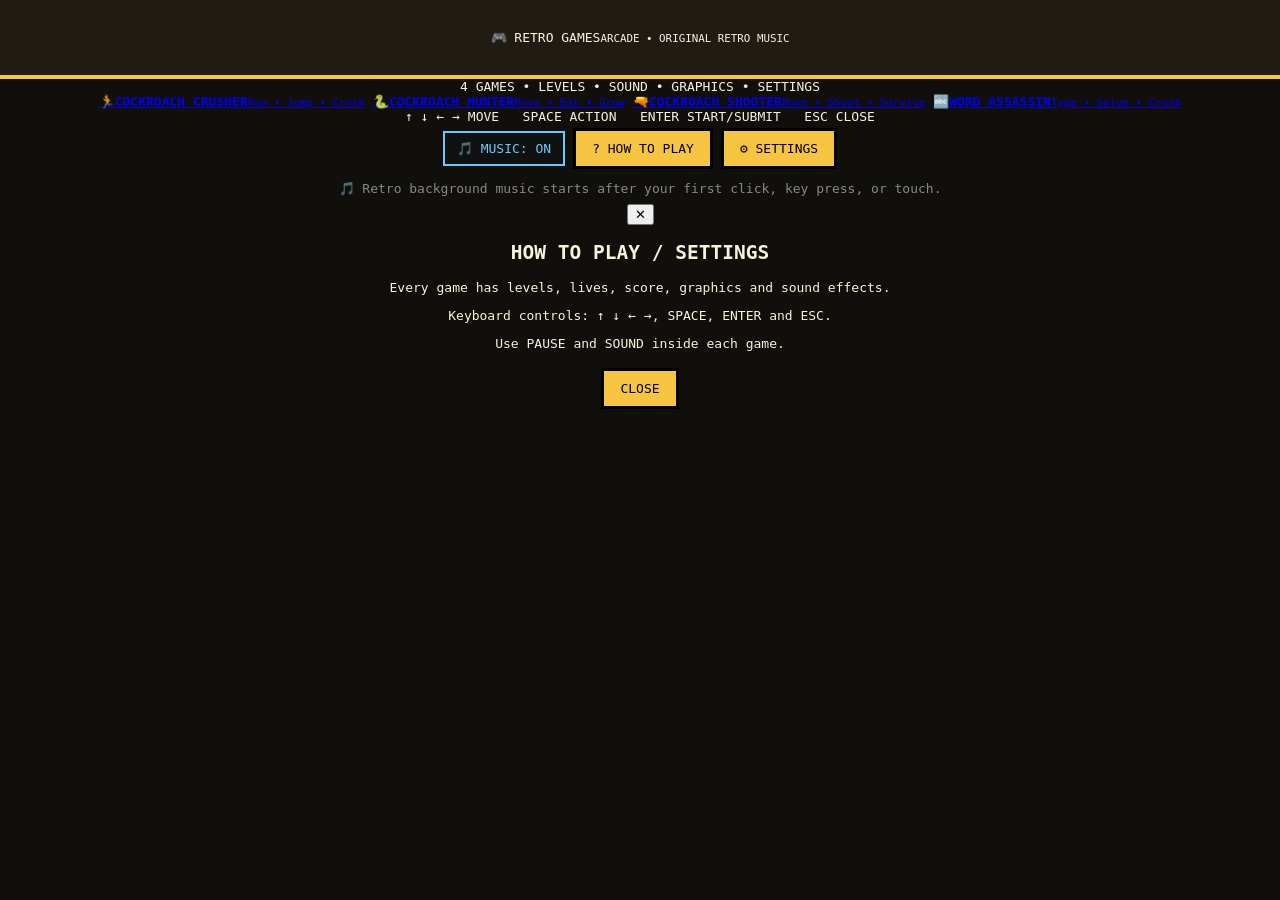
<file: index.html>
<!doctype html><meta charset="utf-8"><meta name="viewport" content="width=device-width,initial-scale=1"><title>🎮 Retro Games</title><link rel="stylesheet" href="style.css">
<header class="title">🎮 RETRO GAMES<small>ARCADE • ORIGINAL RETRO MUSIC</small></header>
<div class="mission">4 GAMES • LEVELS • SOUND • GRAPHICS • SETTINGS</div>
<main class="menu">
<a href="runner.html">🏃<b>COCKROACH CRUSHER</b><small>Run • Jump • Crush</small></a>
<a href="snake.html">🐍<b>COCKROACH HUNTER</b><small>Move • Eat • Grow</small></a>
<a href="shooter.html">🔫<b>COCKROACH SHOOTER</b><small>Move • Shoot • Survive</small></a>
<a href="word.html">🔤<b>WORD ASSASSIN</b><small>Type • Solve • Crush</small></a></main>
<div class="home-controls">↑ ↓ ← → MOVE &nbsp; SPACE ACTION &nbsp; ENTER START/SUBMIT &nbsp; ESC CLOSE</div>
<div class="home-buttons"><button class="music-btn" onclick="toggleRetroMusic()">🎵 MUSIC: ON</button><button class="btn" onclick="show()">? HOW TO PLAY</button><button class="btn" onclick="show()">⚙ SETTINGS</button></div>
<div style="color:#888;margin:8px">🎵 Retro background music starts after your first click, key press, or touch.</div>
<div id="m" class="modal hidden"><div class="panel"><button class="close" onclick="m.classList.add('hidden')">✕</button><h2>HOW TO PLAY / SETTINGS</h2><p>Every game has levels, lives, score, graphics and sound effects.</p><p>Keyboard controls: ↑ ↓ ← →, SPACE, ENTER and ESC.</p><p>Use PAUSE and SOUND inside each game.</p><button class="btn" onclick="m.classList.add('hidden')">CLOSE</button></div></div>
<script>function show(){m.classList.remove('hidden')}addEventListener('keydown',e=>{if(e.key==='Escape')m.classList.add('hidden')})</script><script src="music.js"></script><script>initRetroMusic();</script>
</file>
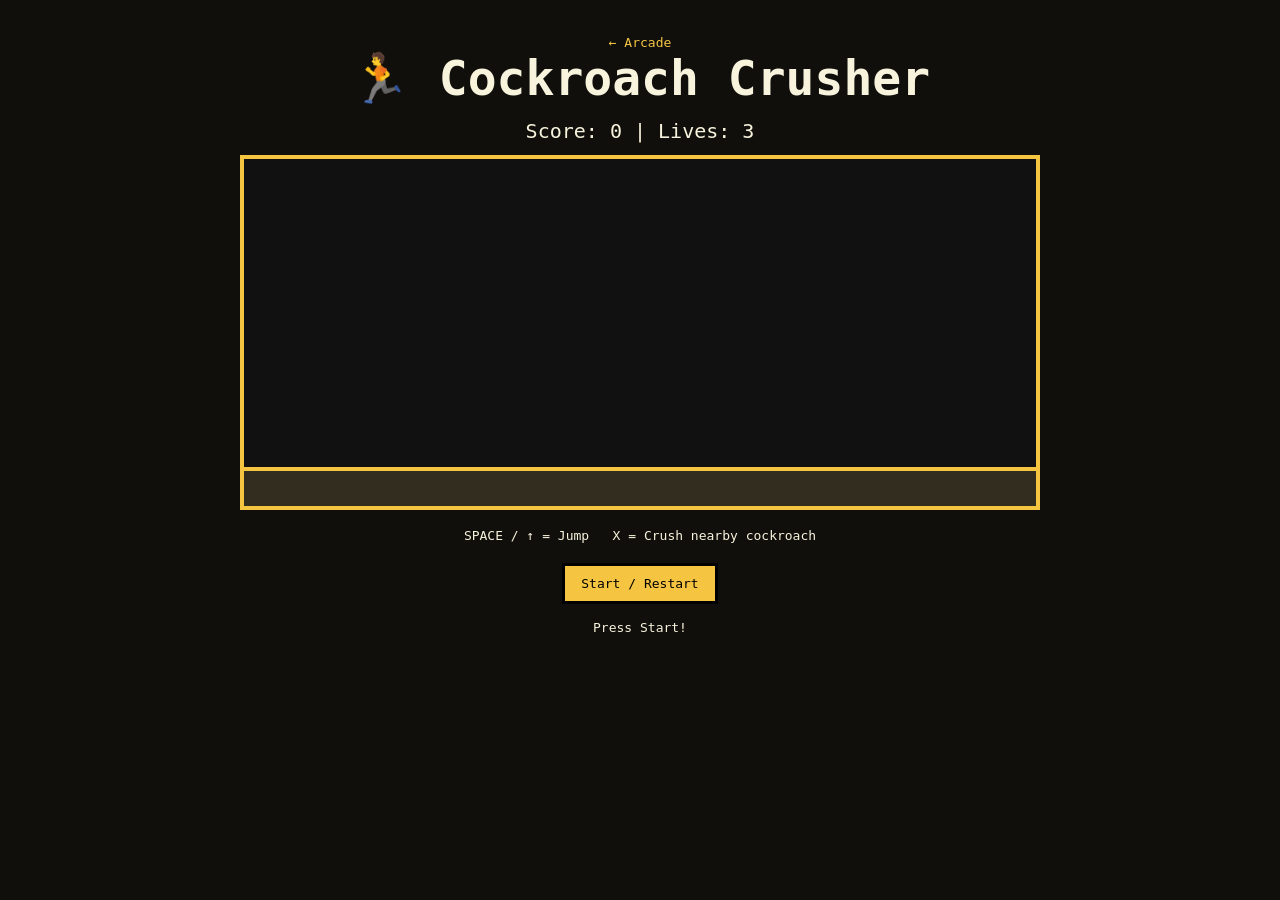
<file: runner.html>
<!doctype html><html><head><meta charset="utf-8"><meta name="viewport" content="width=device-width,initial-scale=1"><title>Cockroach Crusher • Retro Games</title><link rel="stylesheet" href="style.css"></head><body><div class="game"><a class="back" href="index.html">← Arcade</a><h1>🏃 Cockroach Crusher</h1><div class="hud">Score: <span id="score">0</span> | Lives: <span id="lives">3</span></div><canvas id="game" class="canvas" width="800" height="350"></canvas><div class="controls">SPACE / ↑ = Jump &nbsp; X = Crush nearby cockroach</div><button class="btn" onclick="start()">Start / Restart</button><div id="msg" class="message">Press Start!</div></div><script src="runner.js"></script><script src="music.js"></script><script>initRetroMusic();</script></body></html>
</file>
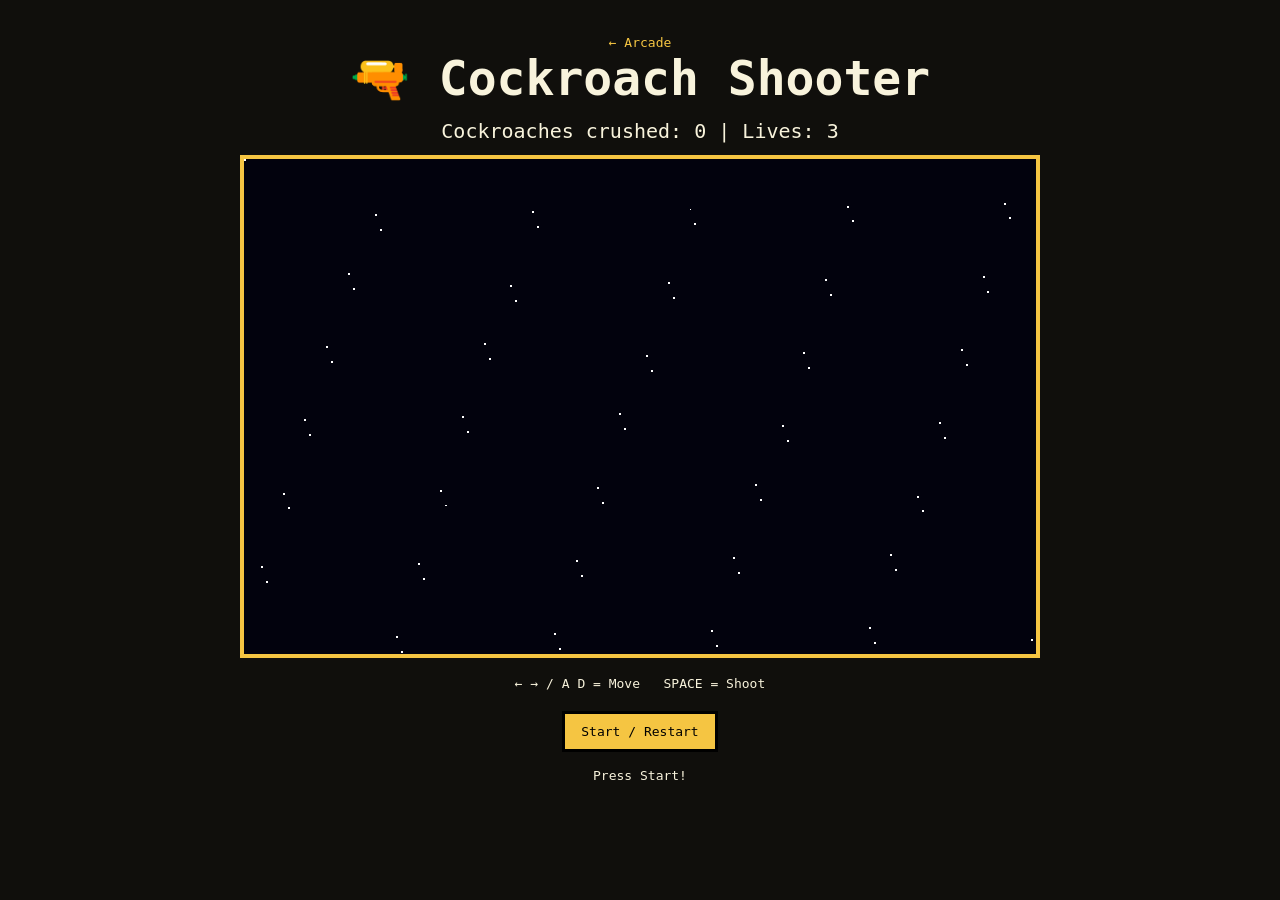
<file: shooter.html>
<!doctype html><html><head><meta charset="utf-8"><meta name="viewport" content="width=device-width,initial-scale=1"><title>Cockroach Shooter • Retro Games</title><link rel="stylesheet" href="style.css"></head><body><div class="game"><a class="back" href="index.html">← Arcade</a><h1>🔫 Cockroach Shooter</h1><div class="hud">Cockroaches crushed: <span id="score">0</span> | Lives: <span id="lives">3</span></div><canvas id="game" class="canvas" width="800" height="500"></canvas><div class="controls">← → / A D = Move &nbsp; SPACE = Shoot</div><button class="btn" onclick="start()">Start / Restart</button><div id="msg" class="message">Press Start!</div></div><script src="shooter.js"></script><script src="music.js"></script><script>initRetroMusic();</script></body></html>
</file>
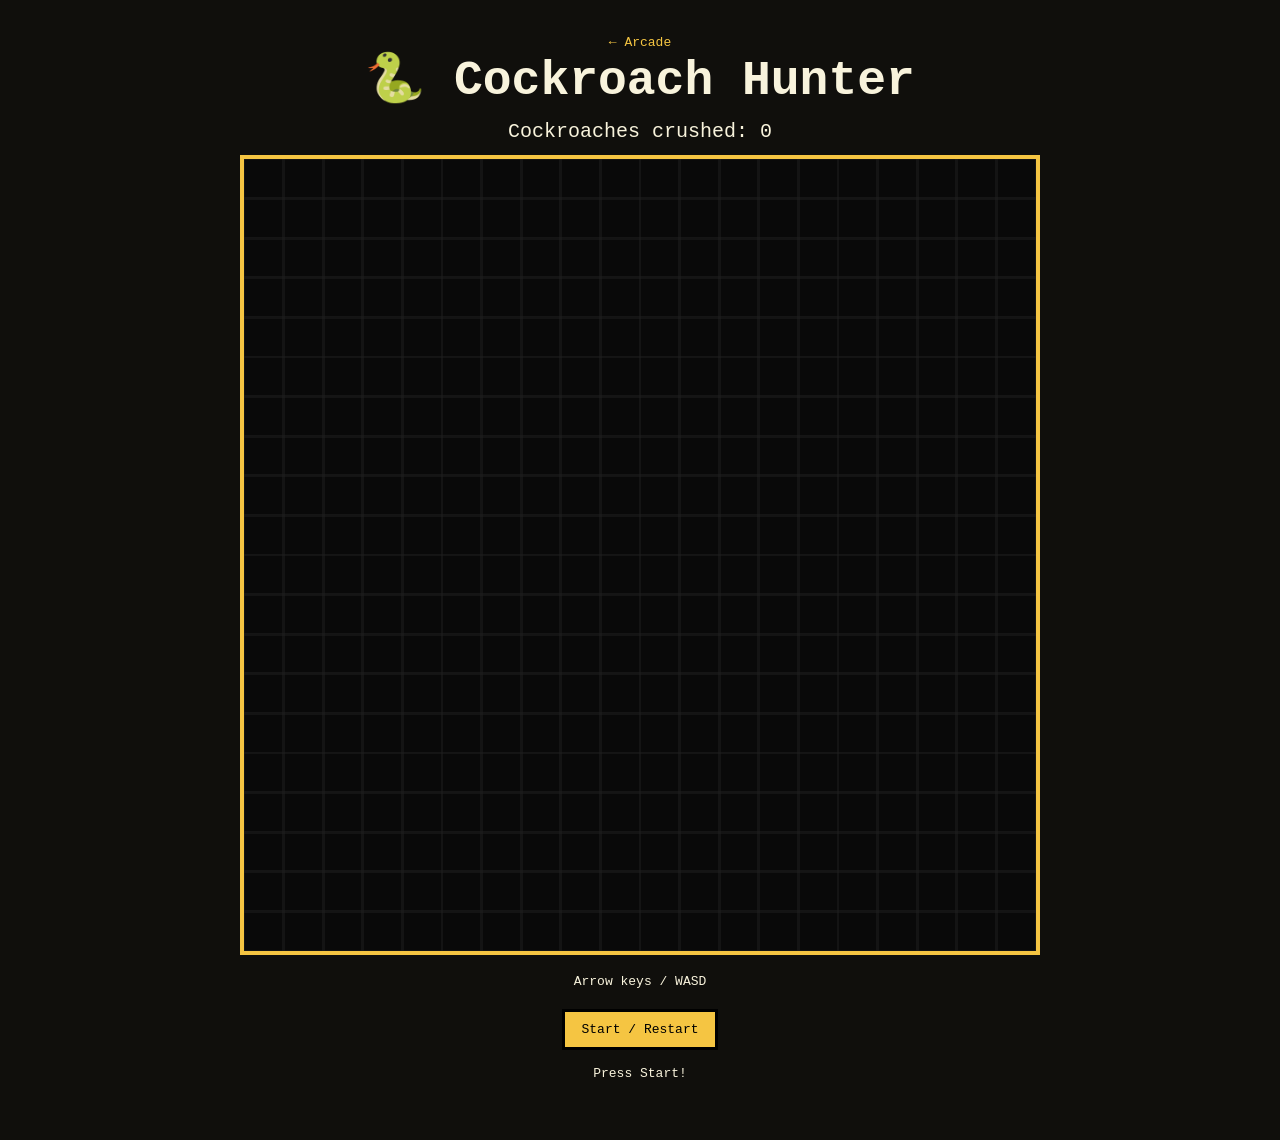
<file: snake.html>
<!doctype html><html><head><meta charset="utf-8"><meta name="viewport" content="width=device-width,initial-scale=1"><title>Cockroach Hunter • Retro Games</title><link rel="stylesheet" href="style.css"></head><body><div class="game"><a class="back" href="index.html">← Arcade</a><h1>🐍 Cockroach Hunter</h1><div class="hud">Cockroaches crushed: <span id="score">0</span></div><canvas id="game" class="canvas" width="600" height="600"></canvas><div class="controls">Arrow keys / WASD</div><button class="btn" onclick="start()">Start / Restart</button><div id="msg" class="message">Press Start!</div></div><script src="snake.js"></script><script src="music.js"></script><script>initRetroMusic();</script></body></html>
</file>
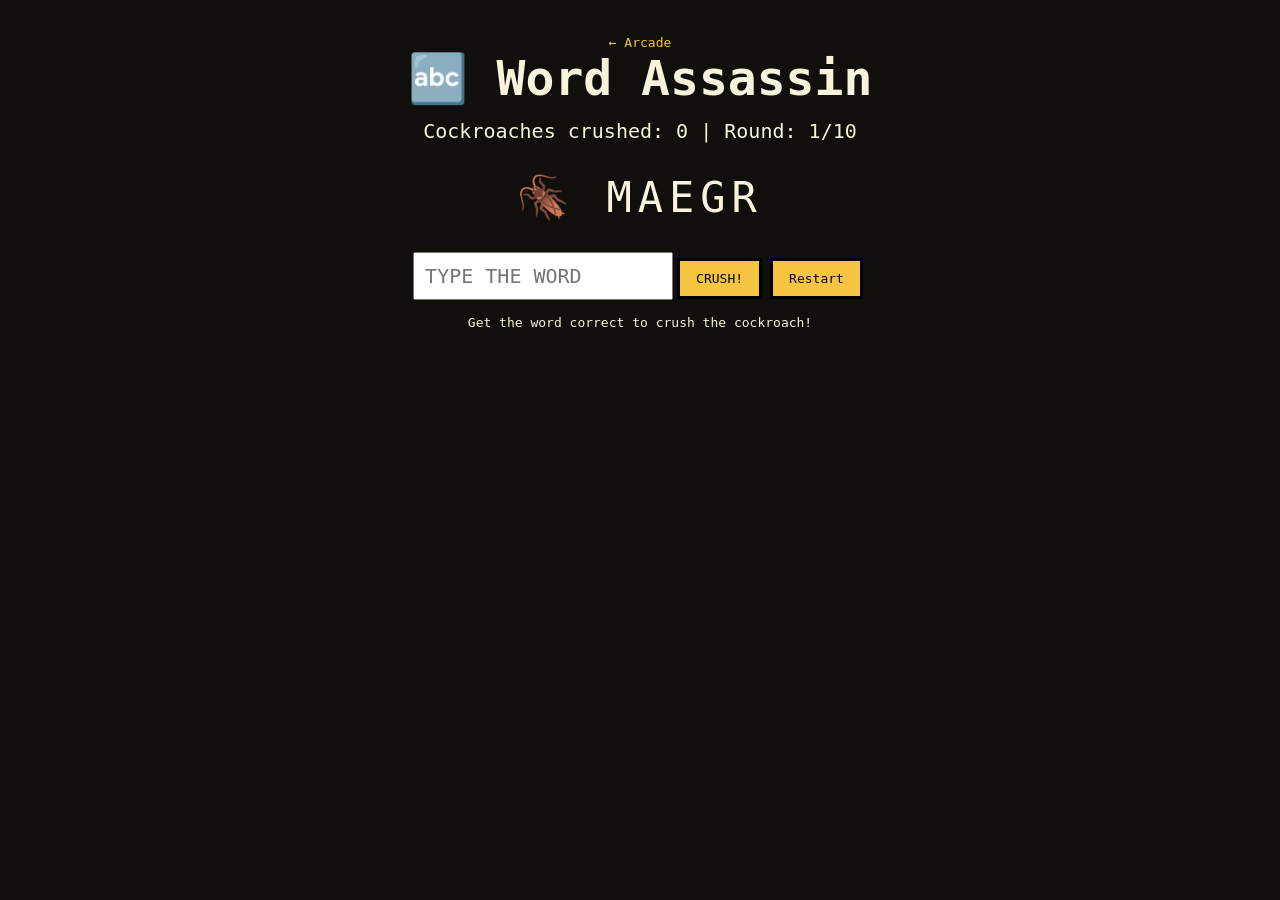
<file: word.html>
<!doctype html><html><head><meta charset="utf-8"><meta name="viewport" content="width=device-width,initial-scale=1"><title>Word Assassin • Retro Games</title><link rel="stylesheet" href="style.css"></head><body><div class="game"><a class="back" href="index.html">← Arcade</a><h1>🔤 Word Assassin</h1><div class="hud">Cockroaches crushed: <span id="score">0</span> | Round: <span id="round">0</span>/10</div><div class="wordbox">🪳 <span id="scramble">READY</span></div><input id="answer" class="input" autocomplete="off" placeholder="Type the word"><button class="btn" onclick="check()">CRUSH!</button><button class="btn" onclick="start()">Restart</button><div id="msg" class="message">Get the word correct to crush the cockroach!</div></div><script src="word.js"></script><script src="music.js"></script><script>initRetroMusic();</script></body></html>
</file>
<file: style.css>
*{box-sizing:border-box}body{margin:0;background:#100f0c;color:#f8f3dc;font-family:monospace;text-align:center}header{padding:30px 15px;background:#201b13;border-bottom:4px solid #f5c542}h1{margin:0 0 10px;font-size:clamp(25px,5vw,48px)}header p{font-size:16px}.grid{max-width:1000px;margin:35px auto;display:grid;grid-template-columns:repeat(auto-fit,minmax(210px,1fr));gap:20px;padding:15px}.card{min-height:175px;padding:28px 18px;border:3px solid #f5c542;background:#211e18;color:white;text-decoration:none;box-shadow:7px 7px #000;font-size:42px}.card:hover{transform:translate(-3px,-3px)}.card b{display:block;font-size:20px;color:#f5c542;margin:15px 0}.card span{display:block;font-size:15px;line-height:1.5}footer{padding:25px;color:#aaa}.game{max-width:900px;margin:20px auto;padding:15px}.back{color:#f5c542;text-decoration:none}.hud{font-size:20px;margin:12px}.canvas{width:100%;max-width:800px;background:#050505;border:4px solid #f5c542;image-rendering:pixelated}.controls{margin:12px;line-height:1.7}.btn{font:inherit;padding:10px 16px;background:#f5c542;border:3px solid #000;cursor:pointer;margin:4px}.message{min-height:28px;margin:12px}.input{font:inherit;font-size:20px;padding:10px;text-transform:uppercase;max-width:260px}.wordbox{font-size:42px;letter-spacing:6px;margin:30px}
.music-btn{font:inherit;background:#111;color:#6cf;border:2px solid #6cf;padding:8px 12px;margin:4px;cursor:pointer}.music-btn:hover{background:#062333}
</file>
